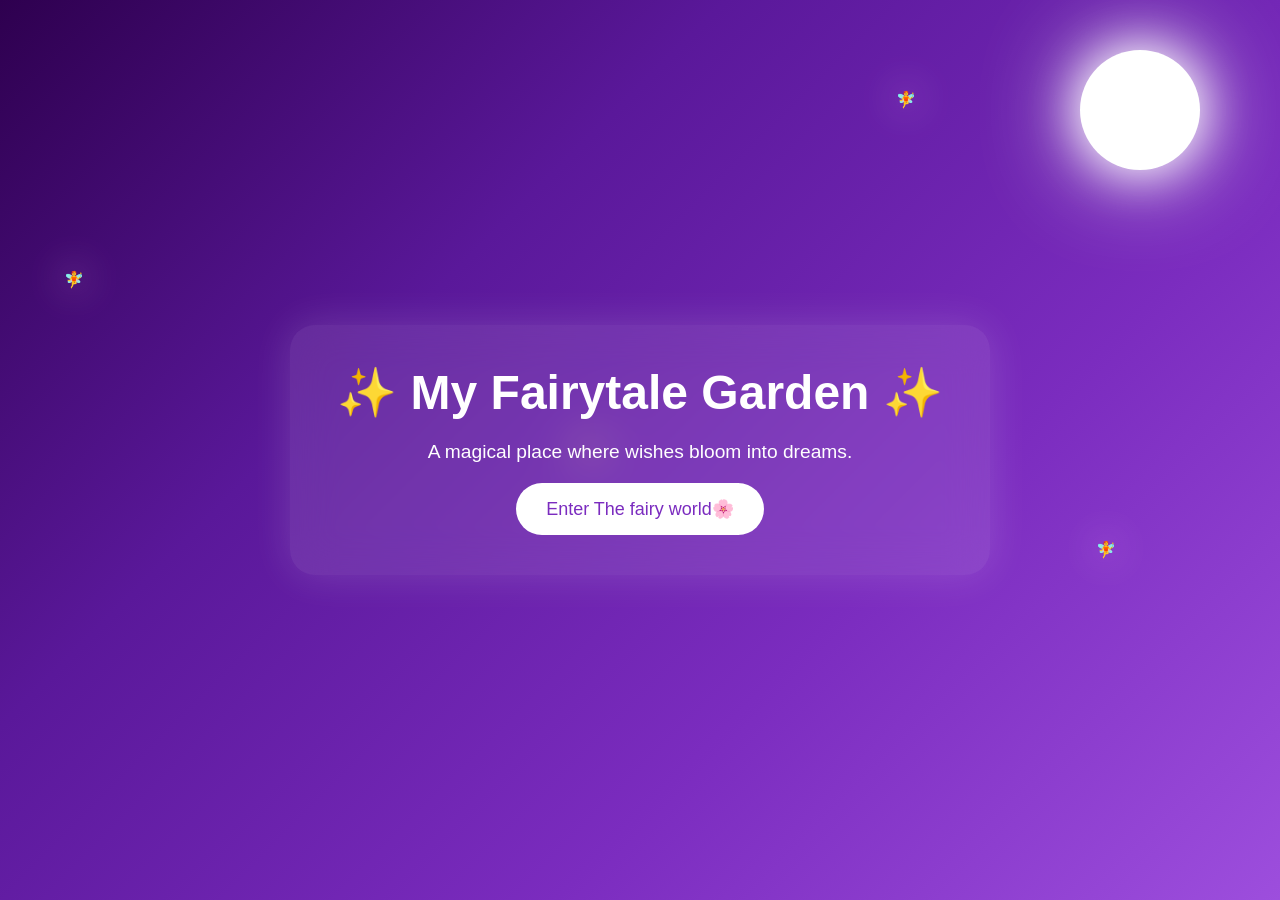
<file: index.html>
<!DOCTYPE html>
<html lang="en">
<head>
<meta charset="UTF-8">
<meta name="viewport" content="width=device-width, initial-scale=1.0">
<title>My Fairytale Garden</title>
<link rel="stylesheet" href="style.css">
</head>

<body class="home">

<div class="moon"></div>

<div class="fairy fairy1">🧚</div>
<div class="fairy fairy2">🧚</div>
<div class="fairy fairy3">🧚</div>
<div class="fairy fairy4">🧚</div>

<div class="container">
<h1>✨ My Fairytale Garden ✨</h1>

<p>
A magical place where wishes bloom into dreams.
</p>

<a href="garden.html">
<button>Enter The fairy world🌸</button>
</a>

</div>

<script src="script.js"></script>

</body>
</html>
</file>
<file: style.css>
*{
margin:0;
padding:0;
box-sizing:border-box;
font-family:'Segoe UI',sans-serif;
}

body{
height:100vh;
overflow:hidden;
display:flex;
justify-content:center;
align-items:center;
background:
linear-gradient(
135deg,
#2e004f,
#5a189a,
#7b2cbf,
#9d4edd
);
color:white;
}

.container{
width:90%;
max-width:700px;

background:rgba(255,255,255,0.1);

backdrop-filter:blur(20px);

padding:40px;

border-radius:25px;

text-align:center;

box-shadow:
0 0 40px rgba(255,255,255,0.15);
}

h1{
margin-bottom:20px;
font-size:3rem;
}

p{
margin-bottom:20px;
font-size:1.2rem;
}

button{
padding:15px 30px;
border:none;
border-radius:50px;
cursor:pointer;
font-size:18px;

background:white;
color:#7b2cbf;

transition:0.3s;
}

button:hover{
transform:scale(1.1);
}

textarea{
width:100%;
height:120px;

padding:15px;

margin:20px 0;

border:none;

border-radius:20px;

resize:none;

font-size:18px;
}

#quote{
margin-top:25px;
font-size:22px;
font-style:italic;
color:#ffe0ff;
}

ul{
margin-top:20px;
max-height:200px;
overflow:auto;
}

li{
list-style:none;
margin:10px;
}

.moon{
position:absolute;
top:50px;
right:80px;

width:120px;
height:120px;

border-radius:50%;

background:white;

box-shadow:
0 0 50px white,
0 0 100px white;
}

.fairy{
    position:absolute;
    width:120px;
    animation: float 8s infinite ease-in-out;
    filter: drop-shadow(0 0 20px #ffb6ff);
}

.fairy1{
    left:5%;
    top:30%;
}

.fairy2{
    right:5%;
    top:60%;
}

.fairy3{
    left:70%;
    top:10%;
}

@keyframes float{
    0%{transform:translateY(0);}
    50%{transform:translateY(-30px);}
    100%{transform:translateY(0);}
}
}

@keyframes fly2{
0%{
left:110%;
top:50%;
}
100%{
left:-10%;
top:60%;
}
}

@keyframes fly3{
0%{
left:-10%;
top:80%;
}
100%{
left:110%;
top:10%;
}
}

.sparkle{
position:absolute;
width:8px;
height:8px;

background:rgb(189, 80, 180);

border-radius:50%;

box-shadow:
0 0 10px rgb(193, 209, 51),
0 0 20px rgb(252, 242, 113);

animation:spark 2s forwards;
}

@keyframes spark{
0%{
opacity:1;
transform:scale(1);
}
100%{
opacity:0;
transform:scale(4);
}
}
</file>
